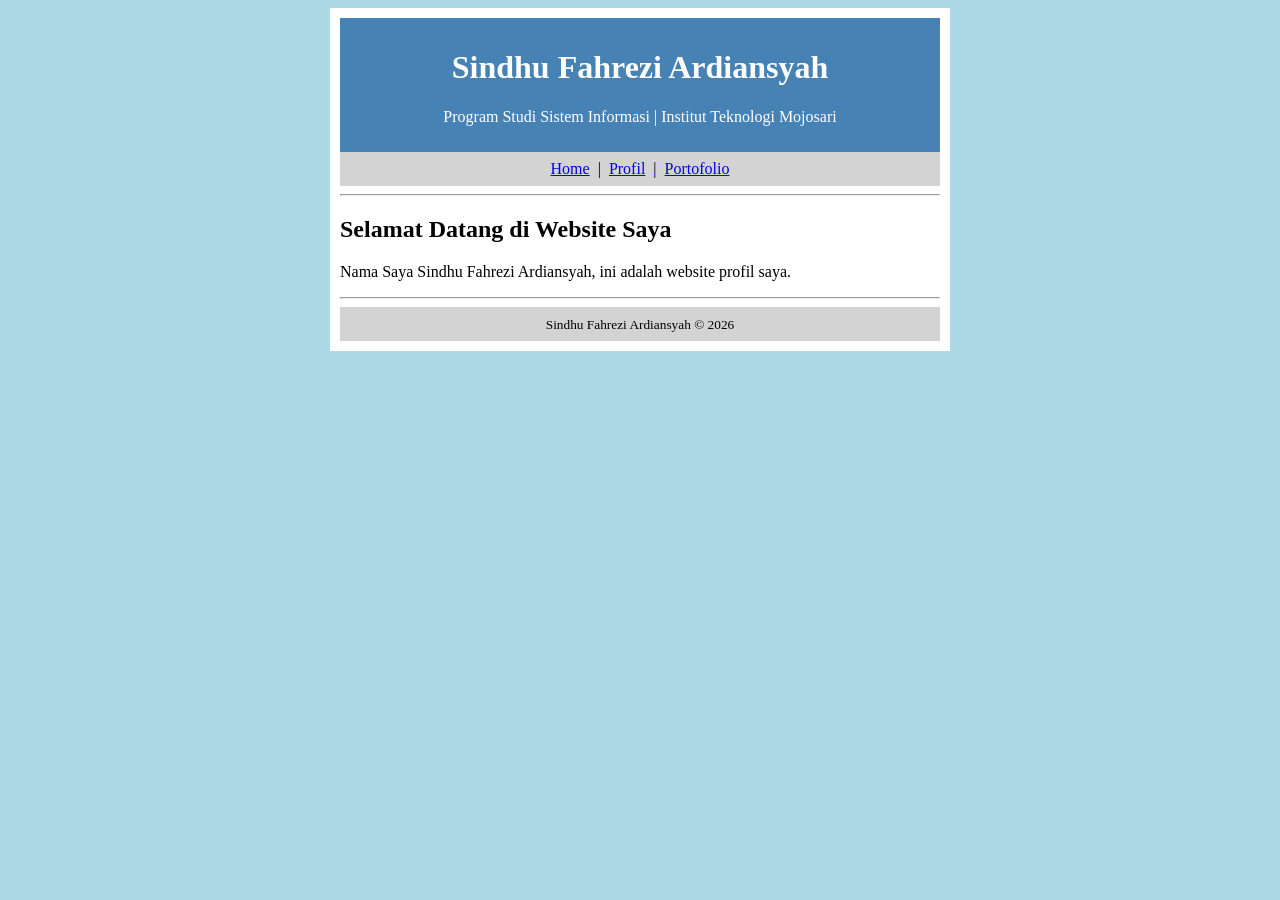
<file: index.html>
<!DOCTYPE html>
<html>
<head>
    <title>Sindhu</title>
    <link rel="stylesheet" type="text/css" href="style.css">
</head>
<body>
    <div id="box">
        <div id="header" align="center">
            <h1>Sindhu Fahrezi Ardiansyah</h1>
            <p>Program Studi Sistem Informasi | Institut Teknologi Mojosari</p>
        </div>
        <div id="menubar" align="center">
            <a href="prak2_sindhu.html" class="teksmenu">Home</a> &nbsp;|&nbsp; <a href="Prak1_sindhu.html">Profil</a> &nbsp;|&nbsp; <a href="Prak3_sindhu.html">Portofolio</a>
        </div>
        <hr>
        <div id="konten">
            <h2>Selamat Datang di Website Saya</h2>
            <p>Nama Saya Sindhu Fahrezi Ardiansyah, ini adalah website profil saya.</p>
        </div>
        <hr>
        <div id="footer" align="center">
            <small>Sindhu Fahrezi Ardiansyah &copy; 2026</small>
        </div>
    </div>
</body>
</html>
</file>
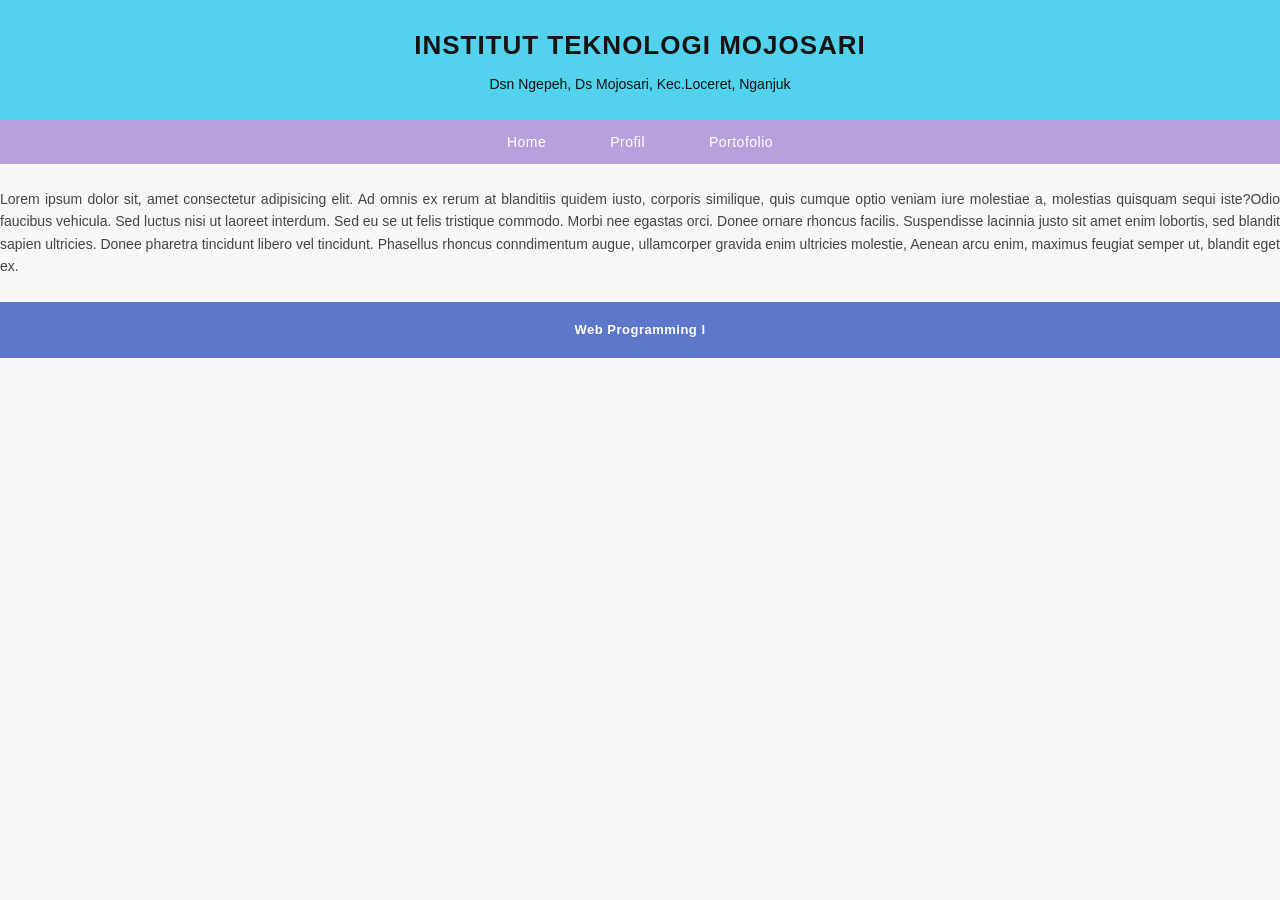
<file: Modul2/index.html>
<html lang="en">
<head>
  <meta charset="UTF-8">
  <meta name="viewport" content="width=device-width, initial-scale=1.0">
  <link rel="stylesheet" href="style2.css">
  <title>BelajarCSS</title>
</head>
<body>
  <div id="box"></div>
  
    <div id="header" align="center">
        <h1>INSTITUT TEKNOLOGI MOJOSARI</h1>
      Dsn Ngepeh, Ds Mojosari, Kec.Loceret, Nganjuk
    </div>
    <div  id="menubar" align="center">
      <a href="" class="home">Home</a> &nbsp; <a href="/prak1_sindhu.html" class="beranda">Profil</a> &nbsp; <a href="/prak4_sindhu.html" class="produk">Portofolio</a>
    </div>
    <div id="konten">
      <p>
        Lorem ipsum dolor sit, amet consectetur adipisicing elit. Ad omnis ex rerum at blanditiis quidem iusto, corporis similique, quis cumque optio veniam iure molestiae a, molestias quisquam sequi iste?Odio faucibus vehicula. Sed luctus nisi ut laoreet interdum. Sed eu se ut felis tristique commodo. Morbi nee egastas orci. Donee ornare rhoncus facilis. Suspendisse lacinnia justo sit amet enim lobortis, sed blandit sapien ultricies. Donee pharetra tincidunt libero vel tincidunt. Phasellus rhoncus conndimentum augue, ullamcorper gravida enim ultricies molestie, Aenean arcu enim, maximus feugiat semper ut, blandit eget ex.
      </p>
    </div>
    <div id="footer" align="center">
      <strong>Web Programming I</strong></div>
</body>
</html>
</file>
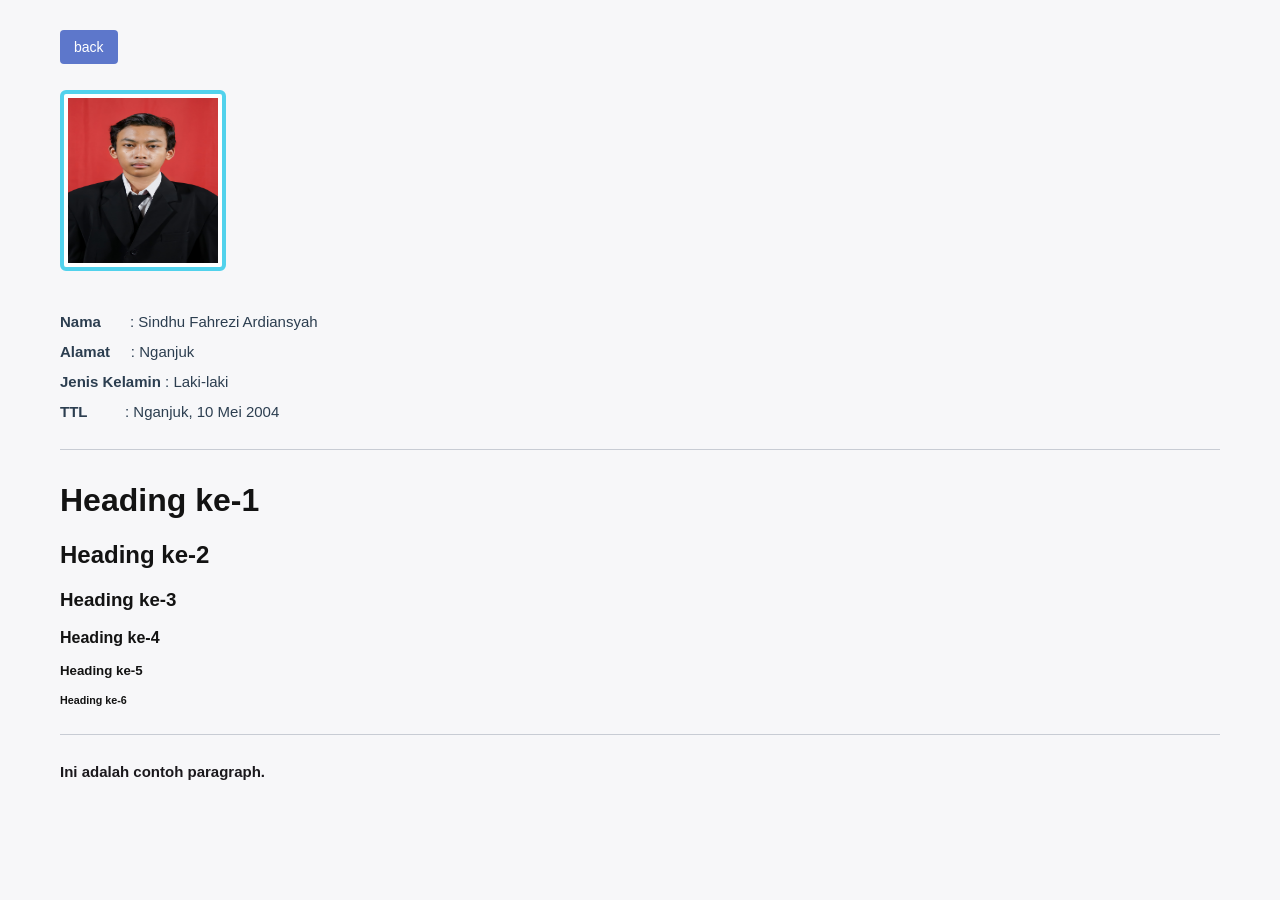
<file: prak1_sindhu.html>
<!doctype html>
<html lang="en">
  <head>
    <meta charset="UTF-8" />
    <meta name="viewport" content="width=device-width, initial-scale=1.0" />
    <title>Biodata</title>
    <style>
      body {
        font-family: Arial, sans-serif;
        background-color: #f7f7f9;
        color: #2c3e50;
        margin: 0;
        padding: 30px 60px;
        line-height: 1.6;
      }

      a {
        display: inline-block;
        padding: 6px 14px;
        background-color: #5d77cb;
        color: #ffffff;
        text-decoration: none;
        border-radius: 4px;
        font-size: 14px;
      }

      a:hover {
        background-color: #3d5cb8;
      }

      img {
        border: 4px solid #52d2ec;
        border-radius: 6px;
        padding: 4px;
        background-color: #ffffff;
      }

      p {
        margin: 6px 0;
        font-size: 15px;
      }

      hr {
        border: none;
        border-top: 1px solid #c8ccd4;
        margin: 25px 0;
      }

      h1, h2, h3, h4, h5, h6 {
        color: #131313;
        margin: 10px 0;
      }

      strong {
        color: #1a181c;
      }
    </style>
  </head>
  <body>
    <a href="/Modul2/index.html">back</a><br /><br />

    <img src="img/foto.jpg" width="150" height="165" /><br /><br />

    <p><b>Nama</b> &nbsp;&nbsp;&nbsp;&nbsp;&nbsp;&nbsp;: Sindhu Fahrezi Ardiansyah</p>
    <p><b>Alamat</b> &nbsp;&nbsp;&nbsp;&nbsp;: Nganjuk</p>
    <p><b>Jenis Kelamin</b> : Laki-laki</p>
    <p><b>TTL</b> &nbsp;&nbsp;&nbsp;&nbsp;&nbsp;&nbsp;&nbsp;&nbsp;: Nganjuk, 10 Mei 2004</p>

    <hr />

    <h1>Heading ke-1</h1>
    <h2>Heading ke-2</h2>
    <h3>Heading ke-3</h3>
    <h4>Heading ke-4</h4>
    <h5>Heading ke-5</h5>
    <h6>Heading ke-6</h6>

    <hr />

    <p><strong>Ini adalah contoh paragraph.</strong></p>
  </body>
</html>
</file>
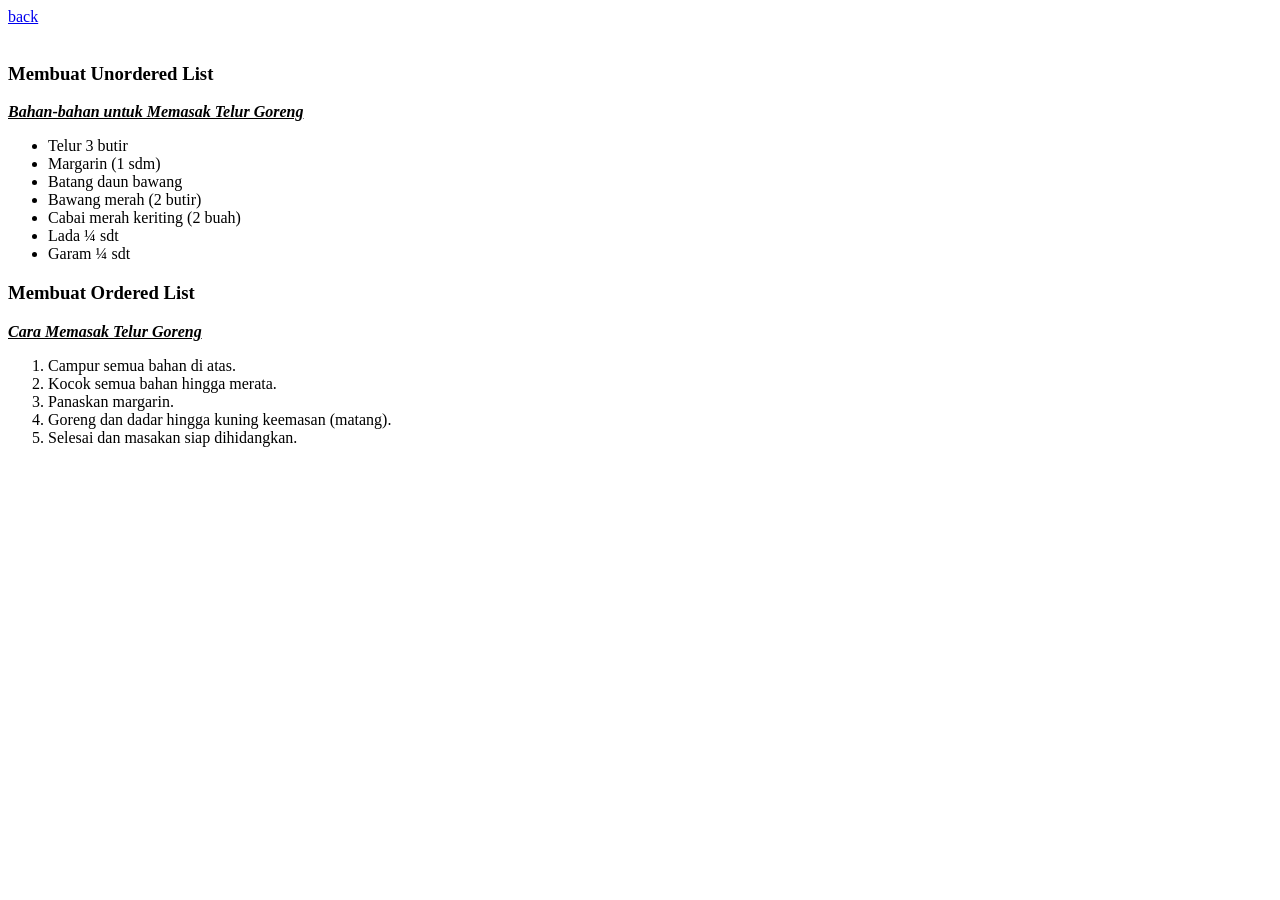
<file: prak2_sindhu.html>
<!doctype html>
<html lang="en">
  <head>
    <meta charset="UTF-8" />
    <meta name="viewport" content="width=device-width, initial-scale=1.0" />
    <title>List</title>
  </head>
  <body>
    <a href="index.html">back</a><br /><br />

    <h3>Membuat Unordered List</h3>
    <strong><i><u>Bahan-bahan untuk Memasak Telur Goreng</u></i></strong>
    <ul>
      <li>Telur 3 butir</li>
      <li>Margarin (1 sdm)</li>
      <li>Batang daun bawang</li>
      <li>Bawang merah (2 butir)</li>
      <li>Cabai merah keriting (2 buah)</li>
      <li>Lada &frac14; sdt</li>
      <li>Garam &frac14; sdt</li>
    </ul>

    <h3>Membuat Ordered List</h3>
    <strong><i><u>Cara Memasak Telur Goreng</u></i></strong>
    <ol>
      <li>Campur semua bahan di atas.</li>
      <li>Kocok semua bahan hingga merata.</li>
      <li>Panaskan margarin.</li>
      <li>Goreng dan dadar hingga kuning keemasan (matang).</li>
      <li>Selesai dan masakan siap dihidangkan.</li>
    </ol>
  </body>
</html>
</file>
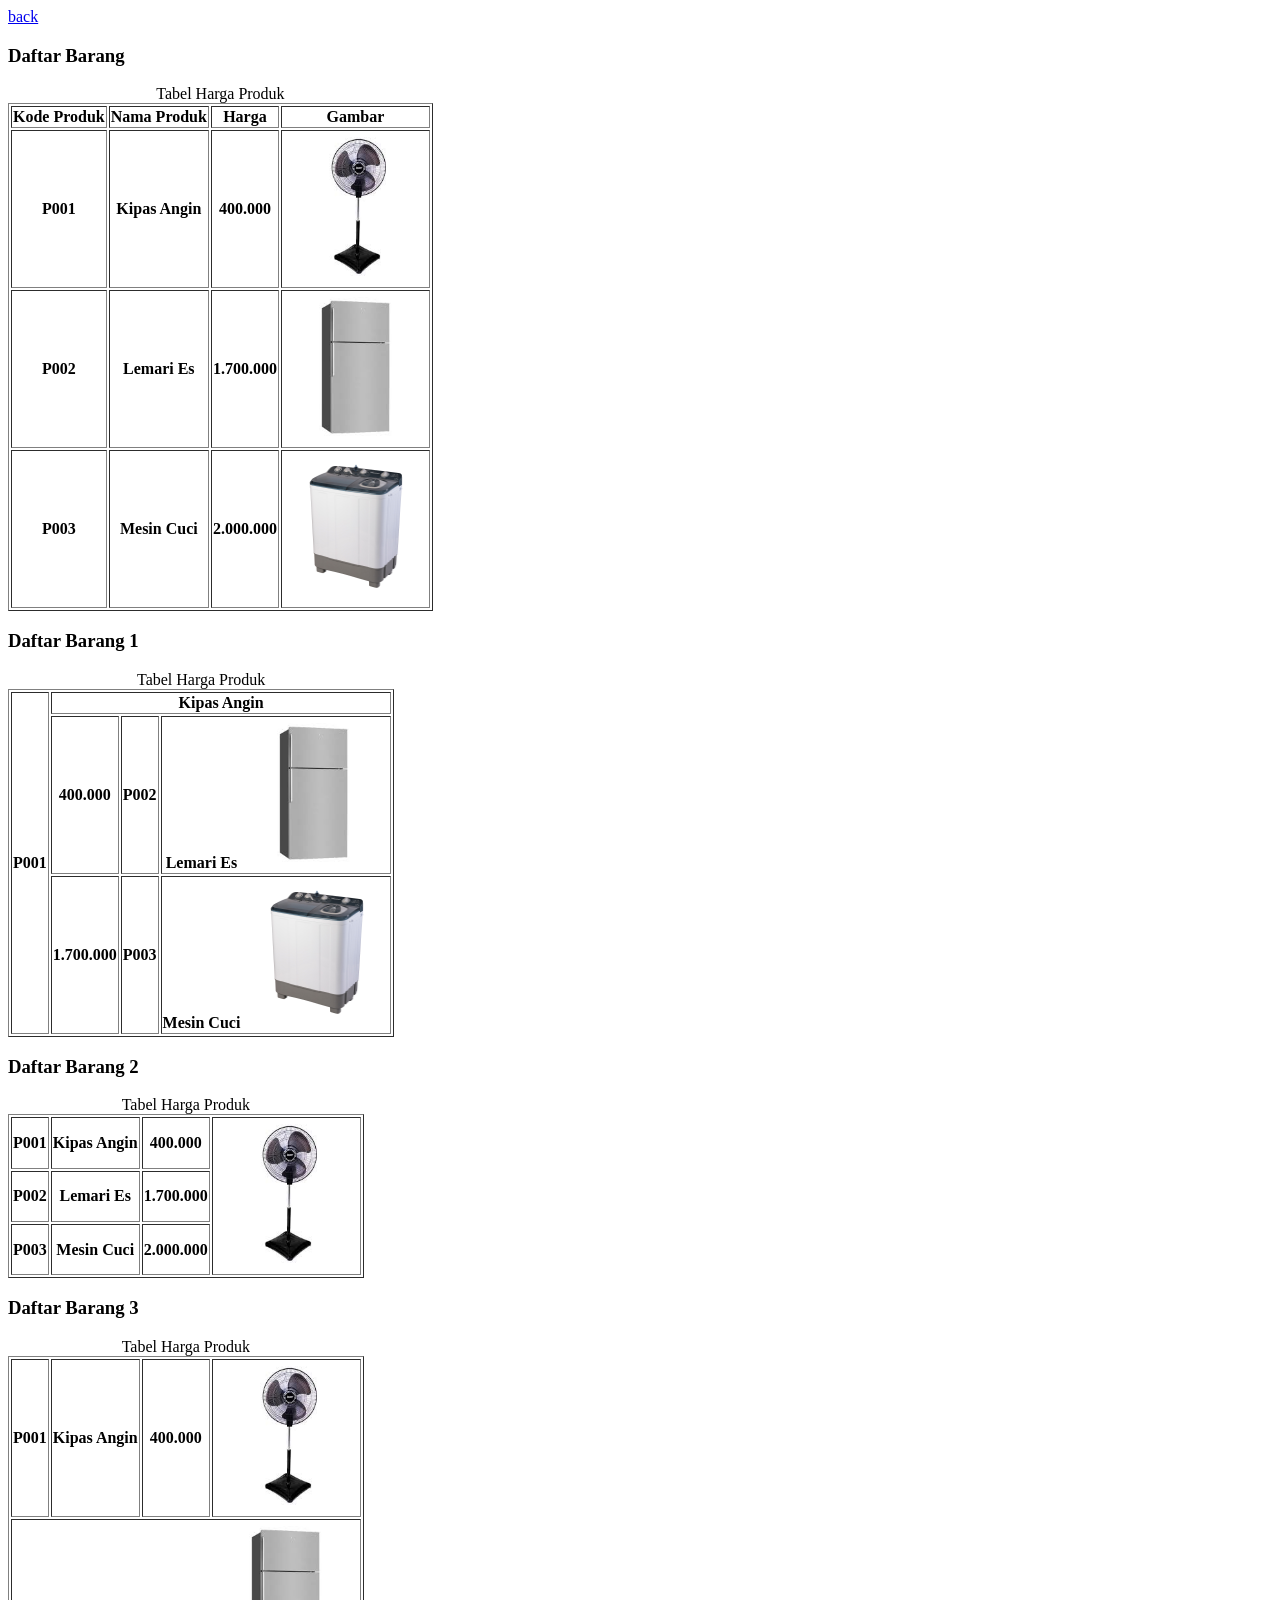
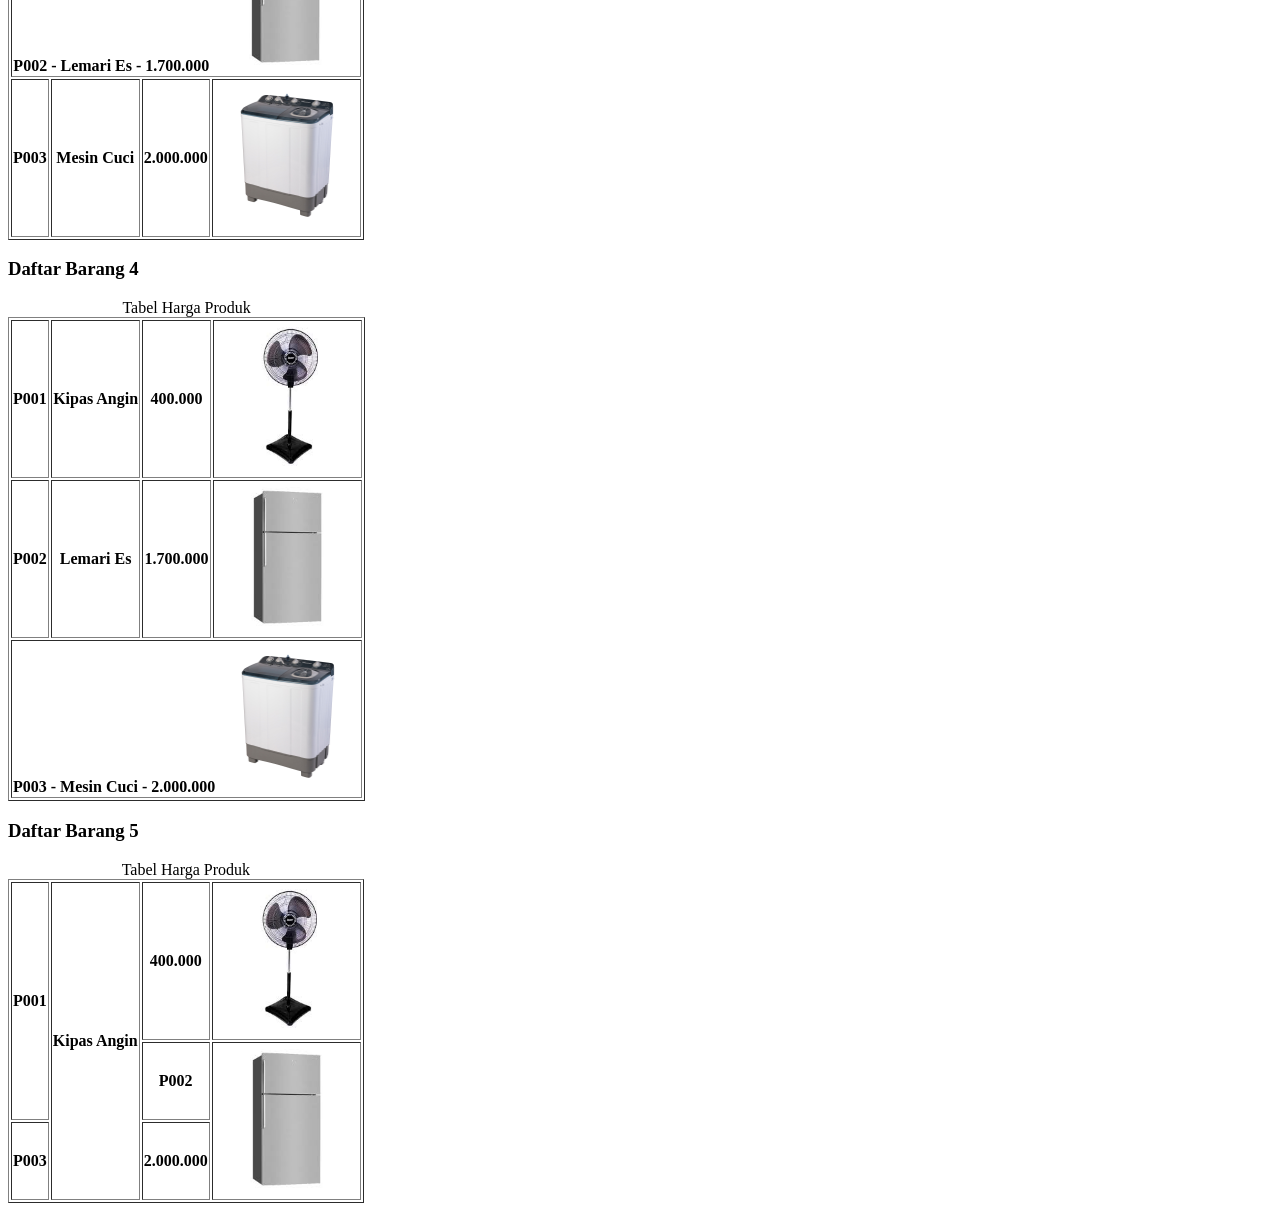
<file: prak3_sindhu.html>
<!doctype html>
<html lang="en">
  <head>
    <meta charset="UTF-8" />
    <meta name="viewport" content="width=device-width, initial-scale=1.0" />
    <title>Document</title>
  </head>
  <body>
    <a href="index.html">back</a><br />
    <h3>Daftar Barang</h3>
    <table border="1">
      <caption>
        Tabel Harga Produk
      </caption>
      <tr>
        <th>Kode Produk</th>
        <th>Nama Produk</th>
        <th>Harga</th>
        <th>Gambar</th>
      </tr>
      <tr>
        <th>P001</th>
        <th>Kipas Angin</th>
        <th>400.000</th>
        <th><img src="img/kipasangin.jpg" width="145" height="150" /></th>
      </tr>
      <tr>
        <th>P002</th>
        <th>Lemari Es</th>
        <th>1.700.000</th>
        <th><img src="img/lemaries.jpg" width="145" height="150" /></th>
      </tr>
      <tr>
        <th>P003</th>
        <th>Mesin Cuci</th>
        <th>2.000.000</th>
        <th><img src="img/mesincuci.jpg" width="145" height="150" /></th>
      </tr>
    </table>

    <h3>Daftar Barang 1</h3>
    <table border="1">
      <caption>
        Tabel Harga Produk
      </caption>
      <tr>
        <th rowspan="3">P001</th>
        <th colspan="3">Kipas Angin</th>
      </tr>

      <tr>
        <th>400.000</th>
        <th>P002</th>
        <th>
          Lemari Es <img src="img/lemaries.jpg" width="145" height="150" />
        </th>
      </tr>

      <tr>
        <th>1.700.000</th>
        <th>P003</th>
        <th>
          Mesin Cuci <img src="img/mesincuci.jpg" width="145" height="150" />
        </th>
      </tr>
    </table>

    <h3>Daftar Barang 2</h3>
    <table border="1">
      <caption>
        Tabel Harga Produk
      </caption>
      <tr>
        <th>P001</th>
        <th>Kipas Angin</th>
        <th>400.000</th>
        <th rowspan="3">
          <img src="img/kipasangin.jpg" width="145" height="150" />
        </th>
      </tr>

      <tr>
        <th>P002</th>
        <th>Lemari Es</th>
        <th>1.700.000</th>
      </tr>

      <tr>
        <th>P003</th>
        <th>Mesin Cuci</th>
        <th>2.000.000</th>
      </tr>
    </table>

    <h3>Daftar Barang 3</h3>
    <table border="1">
      <caption>
        Tabel Harga Produk
      </caption>
      <tr>
        <th>P001</th>
        <th>Kipas Angin</th>
        <th>400.000</th>
        <th><img src="img/kipasangin.jpg" width="145" height="150" /></th>
      </tr>

      <tr>
        <th colspan="4">
          P002 - Lemari Es - 1.700.000
          <img src="img/lemaries.jpg" width="145" height="150" />
        </th>
      </tr>

      <tr>
        <th>P003</th>
        <th>Mesin Cuci</th>
        <th>2.000.000</th>
        <th><img src="img/mesincuci.jpg" width="145" height="150" /></th>
      </tr>
    </table>

    <h3>Daftar Barang 4</h3>
    <table border="1">
      <caption>
        Tabel Harga Produk
      </caption>
      <tr>
        <th>P001</th>
        <th>Kipas Angin</th>
        <th>400.000</th>
        <th><img src="img/kipasangin.jpg" width="145" height="150" /></th>
      </tr>

      <tr>
        <th>P002</th>
        <th>Lemari Es</th>
        <th>1.700.000</th>
        <th><img src="img/lemaries.jpg" width="145" height="150" /></th>
      </tr>

      <tr>
        <th colspan="4">
          P003 - Mesin Cuci - 2.000.000<img
            src="img/mesincuci.jpg"
            width="145"
            height="150"
          />
        </th>
      </tr>
    </table>

    <h3>Daftar Barang 5</h3>
    <table border="1">
      <caption>
        Tabel Harga Produk
      </caption>
      <tr>
        <th rowspan="2">P001</th>
        <th rowspan="3">Kipas Angin</th>
        <th>400.000</th>
        <th><img src="img/kipasangin.jpg" width="145" height="150" /></th>
      </tr>

      <tr>
        <th>P002</th>
        <th rowspan="2">
          <img src="img/lemaries.jpg" width="145" height="150" />
        </th>
      </tr>

      <tr>
        <th>P003</th>
        <th>2.000.000</th>
      </tr>
      
    </table>
  </body>
</html>
</file>
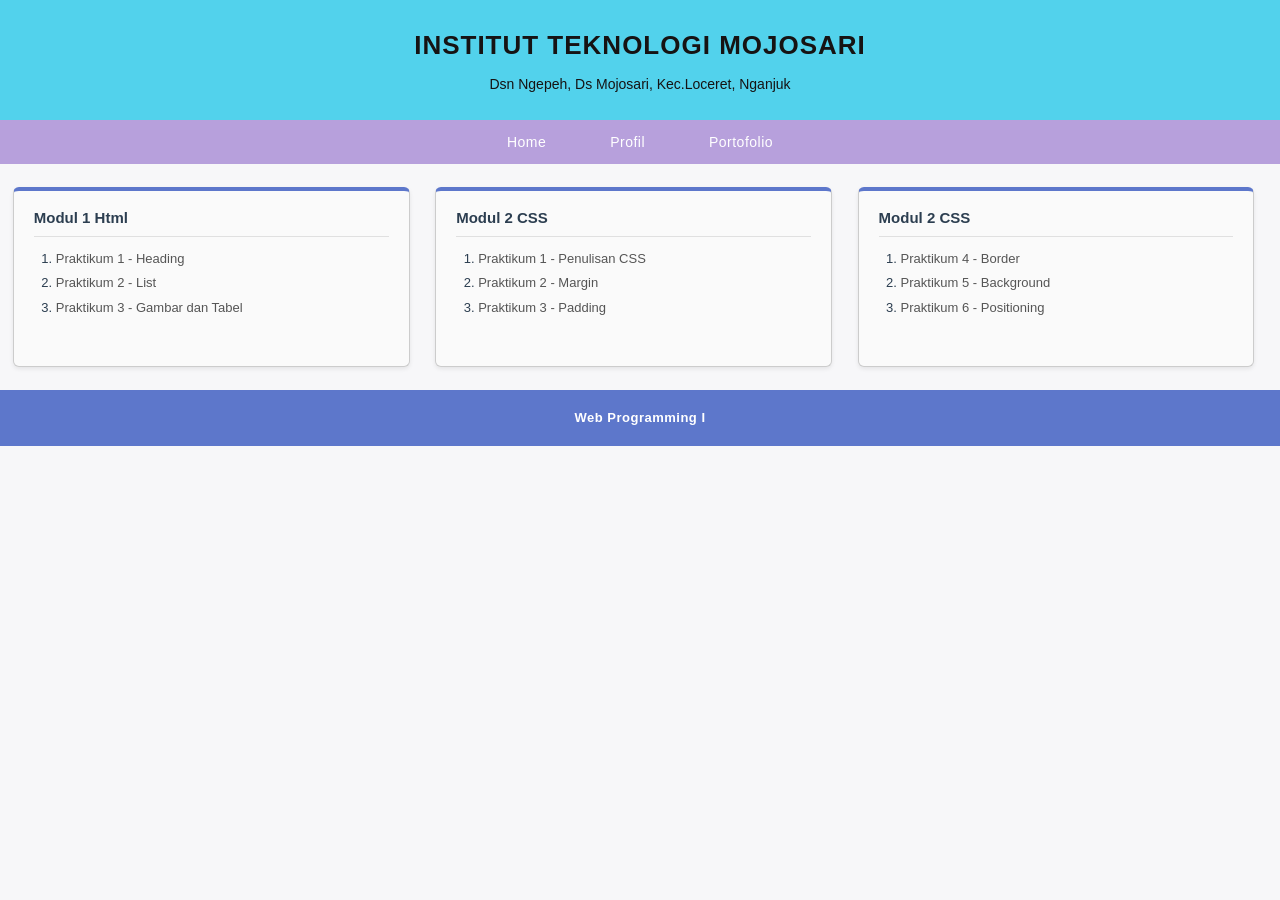
<file: prak4_sindhu.html>
<html lang="en">
<head>
  <meta charset="UTF-8">
  <meta name="viewport" content="width=device-width, initial-scale=1.0">
  <link rel="stylesheet" href="/Modul2/style2.css">
  <title>BelajarCSS</title>
</head>
<body>
  <div id="box"></div>
  
    <div id="header" align="center">
        <h1>INSTITUT TEKNOLOGI MOJOSARI</h1>
      Dsn Ngepeh, Ds Mojosari, Kec.Loceret, Nganjuk
    </div>
    <div  id="menubar" align="center">
      <a href="Modul2/index.html" class="home">Home</a> &nbsp; <a href="/prak1_sindhu.html" class="beranda">Profil</a> &nbsp; <a href="/prak4_sindhu.html" class="produk">Portofolio</a>
    </div>
    <div id="konten">
  <div class="kotak">
    <h3>Modul 1 Html</h3>
    <ol>
      <li><a href="praktikum_list/prak1_heading.html">Praktikum 1 - Heading</a></li>
      <li><a href="praktikum_list/prak2_list.html">Praktikum 2 - List</a></li>
      <li><a href="prak3_sindhu.html">Praktikum 3 - Gambar dan Tabel</a></li>
    </ol>
  </div>
  <div class="kotak"> 
    <h3>Modul 2 CSS</h3>
    <ol>
      <li><a href="praktikum_list/praktikum1_penulisan.html">Praktikum 1 - Penulisan CSS</a></li>
      <li><a href="praktikum_list/praktikum2_margin.html">Praktikum 2 - Margin</a></li>
      <li><a href="praktikum_list/praktikum3_padding.html">Praktikum 3 - Padding</a></li>
    </ol>
  </div>
  <div class="kotak">
    <h3>Modul 2 CSS</h3>
    <ol>
      <li><a href="praktikum_list/praktikum4_border.html">Praktikum 4 - Border</a></li>
      <li><a href="praktikum_list/praktikum5_background.html">Praktikum 5 - Background</a></li>
      <li><a href="praktikum_list/praktikum6_positioning.html">Praktikum 6 - Positioning</a></li>
    </ol>
  </div>
</div>
    <div id="footer" align="center">
      <strong>Web Programming I</strong></div>
</body>
</html>
</file>
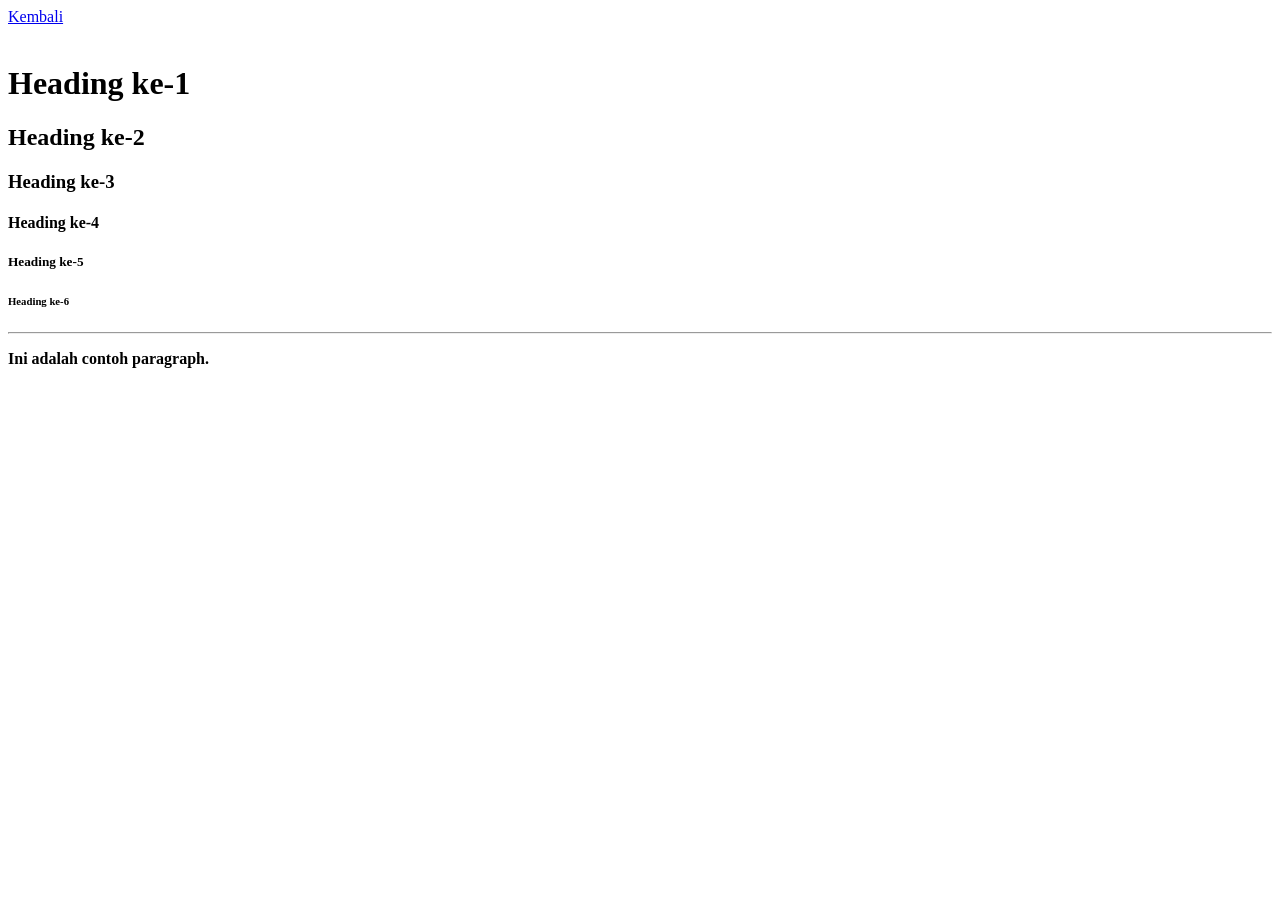
<file: praktikum_list/prak1_heading.html>
<html lang="en">
<head>
  <meta charset="UTF-8">
  <meta name="viewport" content="width=device-width, initial-scale=1.0">
  <title>Praktikum 1 - Heading</title>
</head>
<body>
  <a href="/prak4_sindhu.html">Kembali</a><br /><br />
  <h1>Heading ke-1</h1>
    <h2>Heading ke-2</h2>
    <h3>Heading ke-3</h3>
    <h4>Heading ke-4</h4>
    <h5>Heading ke-5</h5>
    <h6>Heading ke-6</h6>

    <hr />

    <p><strong>Ini adalah contoh paragraph.</strong></p>
</body>
</html>
</file>
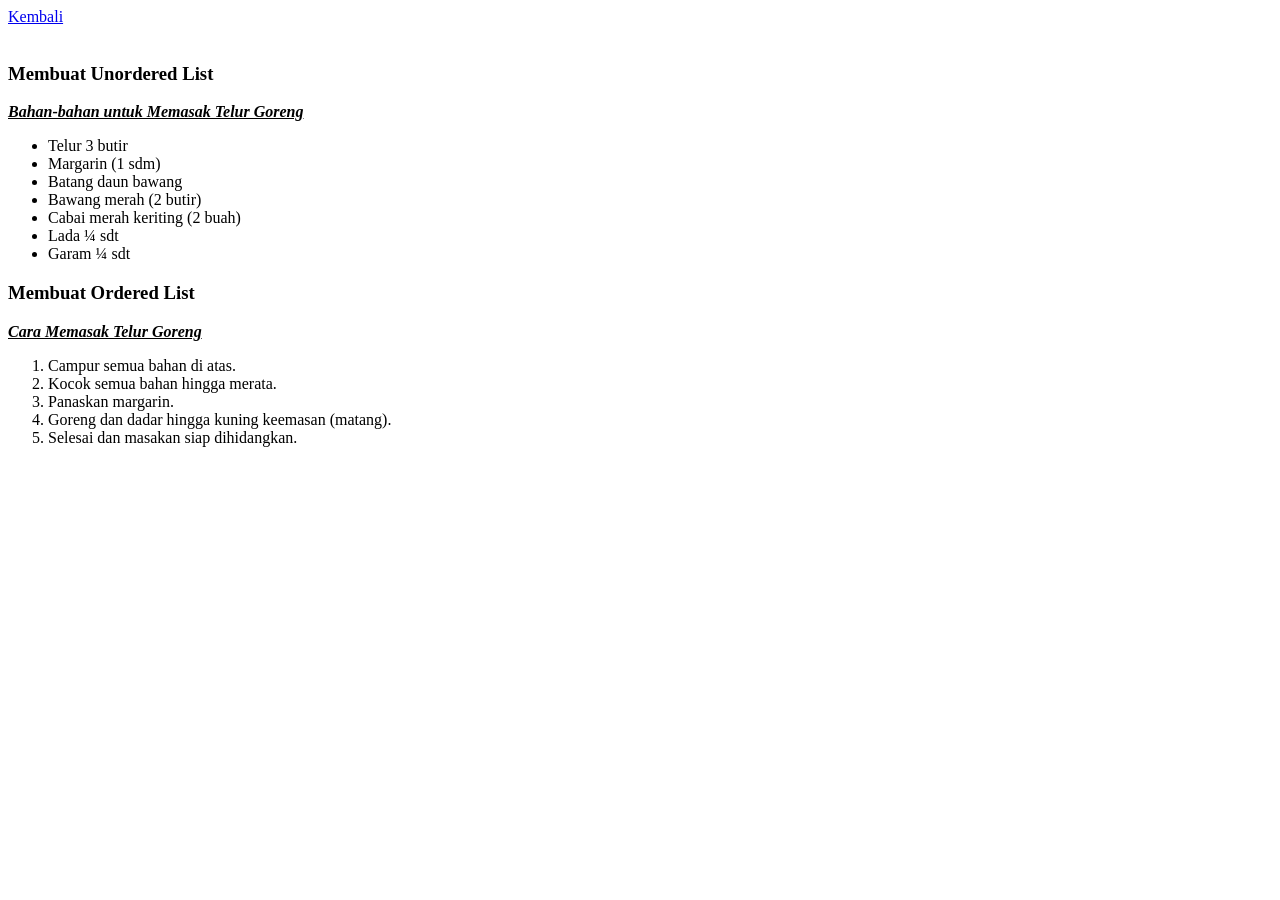
<file: praktikum_list/prak2_list.html>
<html lang="en">
<head>
  <meta charset="UTF-8">
  <meta name="viewport" content="width=device-width, initial-scale=1.0">
  <title>Praktikum 2 - List</title>
</head>
<body>
    <a href="/prak4_sindhu.html">Kembali</a><br /><br />

    <h3>Membuat Unordered List</h3>
    <strong><i><u>Bahan-bahan untuk Memasak Telur Goreng</u></i></strong>
    <ul>
      <li>Telur 3 butir</li>
      <li>Margarin (1 sdm)</li>
      <li>Batang daun bawang</li>
      <li>Bawang merah (2 butir)</li>
      <li>Cabai merah keriting (2 buah)</li>
      <li>Lada &frac14; sdt</li>
      <li>Garam &frac14; sdt</li>
    </ul>

    <h3>Membuat Ordered List</h3>
    <strong><i><u>Cara Memasak Telur Goreng</u></i></strong>
    <ol>
      <li>Campur semua bahan di atas.</li>
      <li>Kocok semua bahan hingga merata.</li>
      <li>Panaskan margarin.</li>
      <li>Goreng dan dadar hingga kuning keemasan (matang).</li>
      <li>Selesai dan masakan siap dihidangkan.</li>
    </ol>
</body>
</html>
</file>
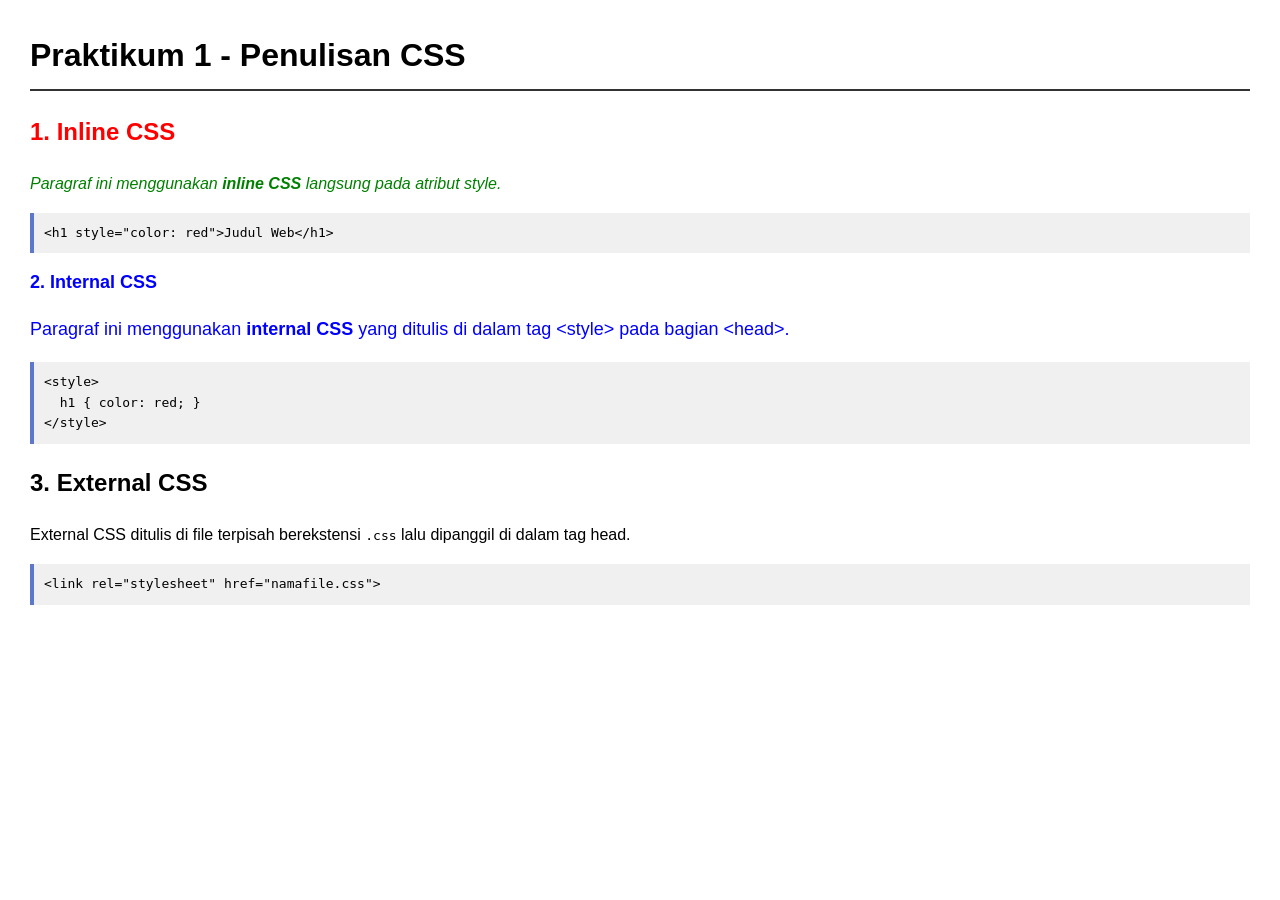
<file: praktikum_list/praktikum1_penulisan.html>
<!DOCTYPE html>
<html lang="id">
<head>
  <meta charset="UTF-8">
  <title>Praktikum 1 - Penulisan CSS</title>
  <style>
    body {
      font-family: Arial, sans-serif;
      margin: 30px;
      line-height: 1.6;
    }
    h1 {
      border-bottom: 2px solid #333;
      padding-bottom: 8px;
    }
    .internal {
      color: blue;
      font-size: 18px;
    }
    pre {
      background: #f0f0f0;
      padding: 10px;
      border-left: 4px solid #5d77cb;
    }
  </style>
</head>
<body>
  <h1>Praktikum 1 - Penulisan CSS</h1>

  <h2 style="color: red;">1. Inline CSS</h2>
  <p style="color: green; font-style: italic;">
    Paragraf ini menggunakan <b>inline CSS</b> langsung pada atribut style.
  </p>
  <pre>&lt;h1 style="color: red"&gt;Judul Web&lt;/h1&gt;</pre>

  <h2 class="internal">2. Internal CSS</h2>
  <p class="internal">
    Paragraf ini menggunakan <b>internal CSS</b> yang ditulis di dalam tag &lt;style&gt; pada bagian &lt;head&gt;.
  </p>
  <pre>&lt;style&gt;
  h1 { color: red; }
&lt;/style&gt;</pre>

  <h2>3. External CSS</h2>
  <p>
    External CSS ditulis di file terpisah berekstensi <code>.css</code> lalu dipanggil di dalam tag head.
  </p>
  <pre>&lt;link rel="stylesheet" href="namafile.css"&gt;</pre>
</body>
</html>
</file>
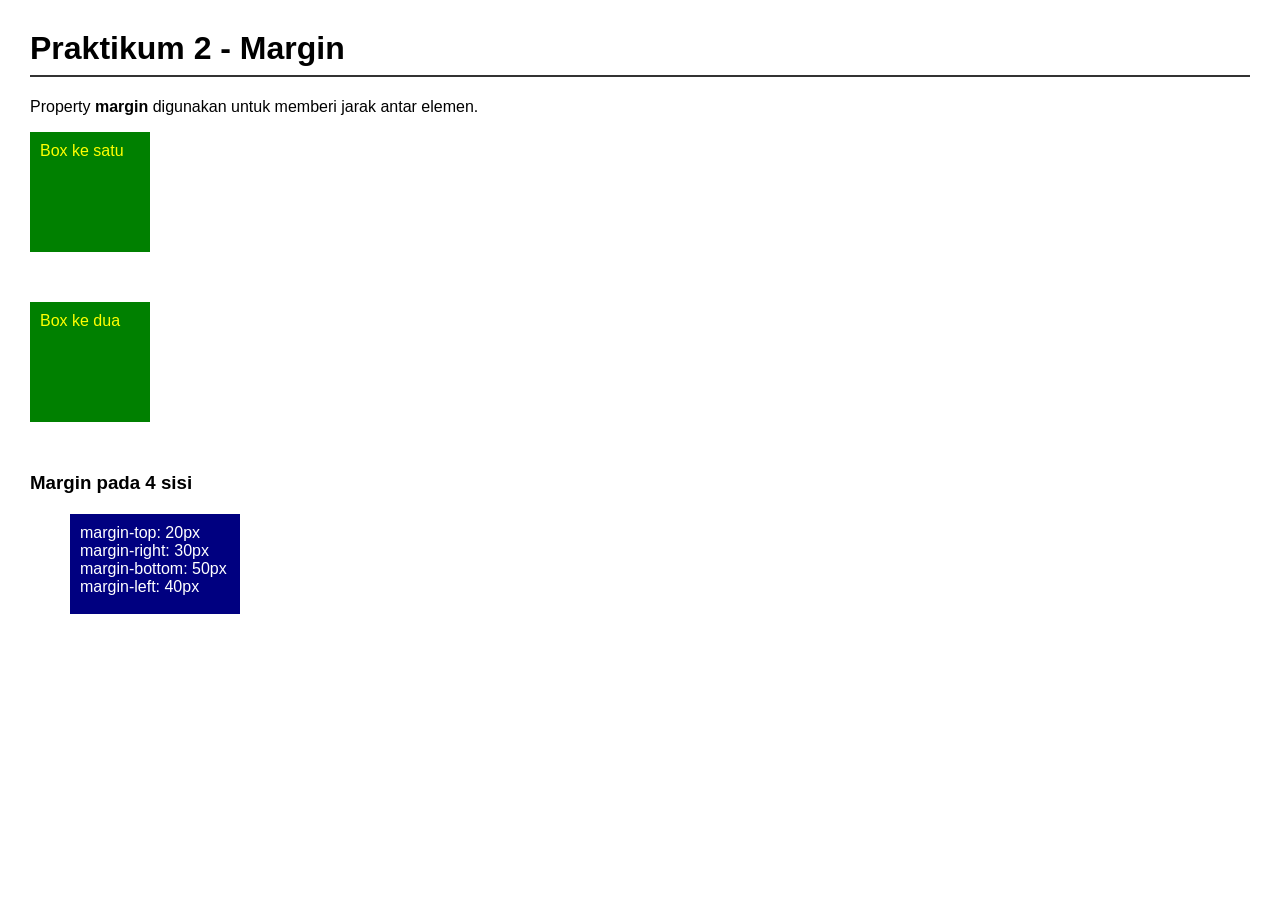
<file: praktikum_list/praktikum2_margin.html>
<!DOCTYPE html>
<html lang="id">
<head>
  <meta charset="UTF-8">
  <title>Praktikum 2 - Margin</title>
  <style>
    body {
      font-family: Arial, sans-serif;
      margin: 30px;
    }
    h1 {
      border-bottom: 2px solid #333;
      padding-bottom: 8px;
    }
    .box {
      background-color: green;
      color: yellow;
      width: 100px;
      height: 100px;
      margin-bottom: 50px;
      padding: 10px;
    }
    .box-empat-sisi {
      background-color: navy;
      color: white;
      width: 150px;
      height: 80px;
      margin-top: 20px;
      margin-right: 30px;
      margin-bottom: 50px;
      margin-left: 40px;
      padding: 10px;
    }
  </style>
</head>
<body>
  <h1>Praktikum 2 - Margin</h1>

  <p>Property <b>margin</b> digunakan untuk memberi jarak antar elemen.</p>

  <div class="box">Box ke satu</div>
  <div class="box">Box ke dua</div>

  <h3>Margin pada 4 sisi</h3>
  <div class="box-empat-sisi">
    margin-top: 20px<br>
    margin-right: 30px<br>
    margin-bottom: 50px<br>
    margin-left: 40px
  </div>
</body>
</html>
</file>
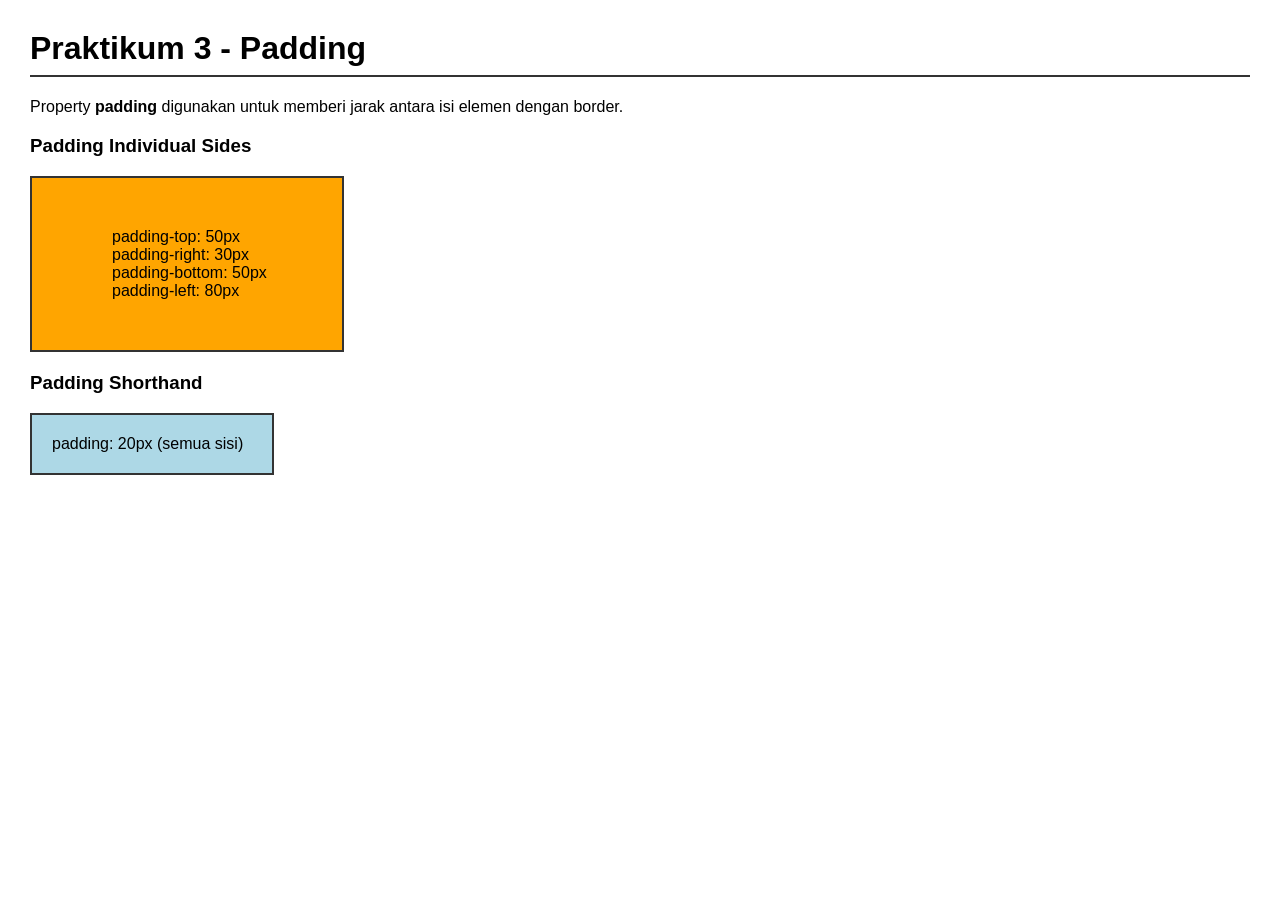
<file: praktikum_list/praktikum3_padding.html>
<!DOCTYPE html>
<html lang="id">
<head>
  <meta charset="UTF-8">
  <title>Praktikum 3 - Padding</title>
  <style>
    body {
      font-family: Arial, sans-serif;
      margin: 30px;
    }
    h1 {
      border-bottom: 2px solid #333;
      padding-bottom: 8px;
    }
    .kotak-individual {
      background-color: orange;
      color: black;
      width: 200px;
      border: 2px solid #333;
      padding-top: 50px;
      padding-right: 30px;
      padding-bottom: 50px;
      padding-left: 80px;
      margin-bottom: 20px;
    }
    .kotak-shorthand {
      background-color: lightblue;
      width: 200px;
      border: 2px solid #333;
      padding: 20px;
      margin-bottom: 20px;
    }
  </style>
</head>
<body>
  <h1>Praktikum 3 - Padding</h1>

  <p>Property <b>padding</b> digunakan untuk memberi jarak antara isi elemen dengan border.</p>

  <h3>Padding Individual Sides</h3>
  <div class="kotak-individual">
    padding-top: 50px<br>
    padding-right: 30px<br>
    padding-bottom: 50px<br>
    padding-left: 80px
  </div>

  <h3>Padding Shorthand</h3>
  <div class="kotak-shorthand">
    padding: 20px (semua sisi)
  </div>
</body>
</html>
</file>
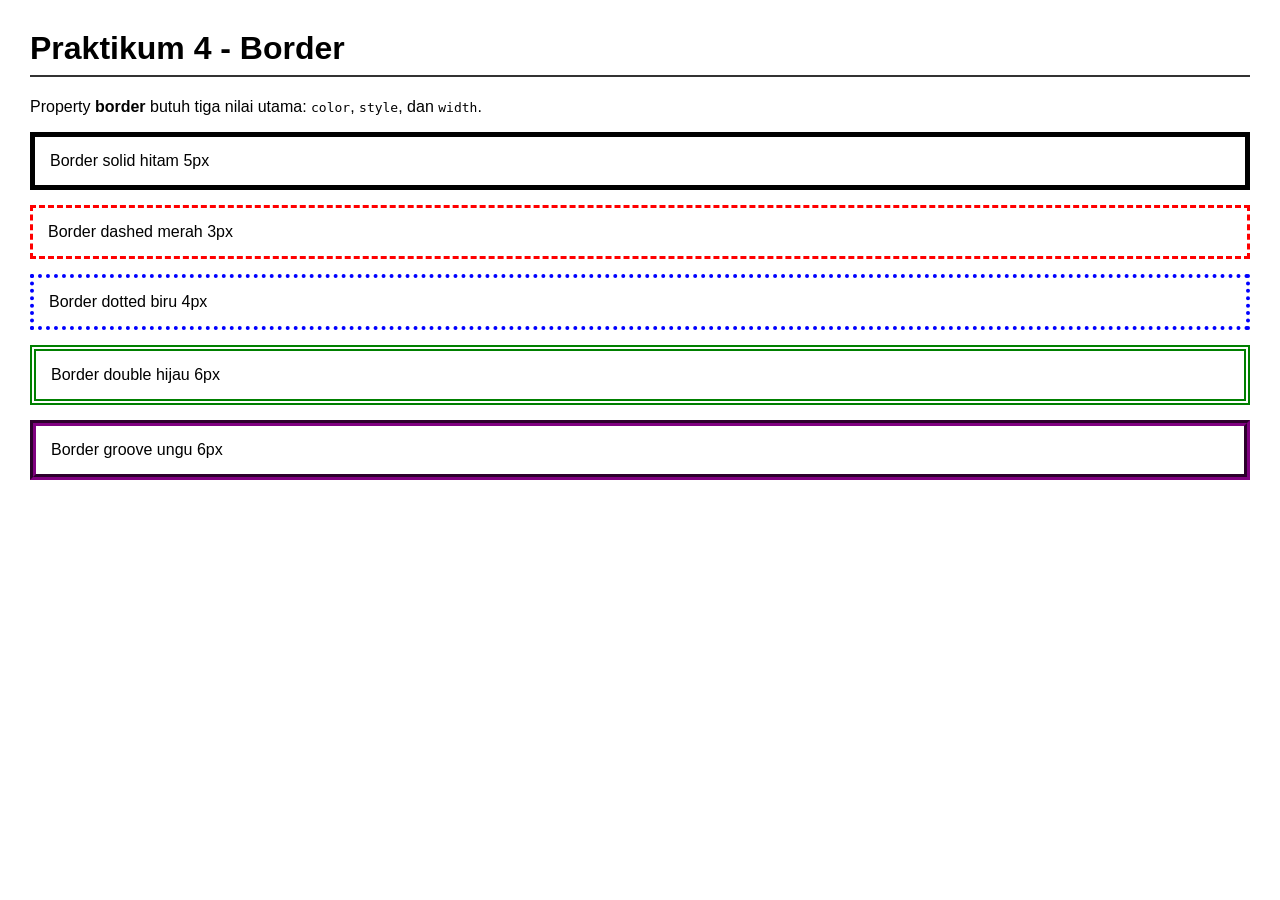
<file: praktikum_list/praktikum4_border.html>
<!DOCTYPE html>
<html lang="id">
<head>
  <meta charset="UTF-8">
  <title>Praktikum 4 - Border</title>
  <style>
    body {
      font-family: Arial, sans-serif;
      margin: 30px;
    }
    h1 {
      border-bottom: 2px solid #333;
      padding-bottom: 8px;
    }
    .b-solid {
      border-color: black;
      border-style: solid;
      border-width: 5px;
      padding: 15px;
      margin-bottom: 15px;
    }
    .b-dashed {
      border: 3px dashed red;
      padding: 15px;
      margin-bottom: 15px;
    }
    .b-dotted {
      border: 4px dotted blue;
      padding: 15px;
      margin-bottom: 15px;
    }
    .b-double {
      border: 6px double green;
      padding: 15px;
      margin-bottom: 15px;
    }
    .b-groove {
      border: 6px groove purple;
      padding: 15px;
      margin-bottom: 15px;
    }
  </style>
</head>
<body>
  <h1>Praktikum 4 - Border</h1>

  <p>Property <b>border</b> butuh tiga nilai utama: <code>color</code>, <code>style</code>, dan <code>width</code>.</p>

  <div class="b-solid">Border solid hitam 5px</div>
  <div class="b-dashed">Border dashed merah 3px</div>
  <div class="b-dotted">Border dotted biru 4px</div>
  <div class="b-double">Border double hijau 6px</div>
  <div class="b-groove">Border groove ungu 6px</div>
</body>
</html>
</file>
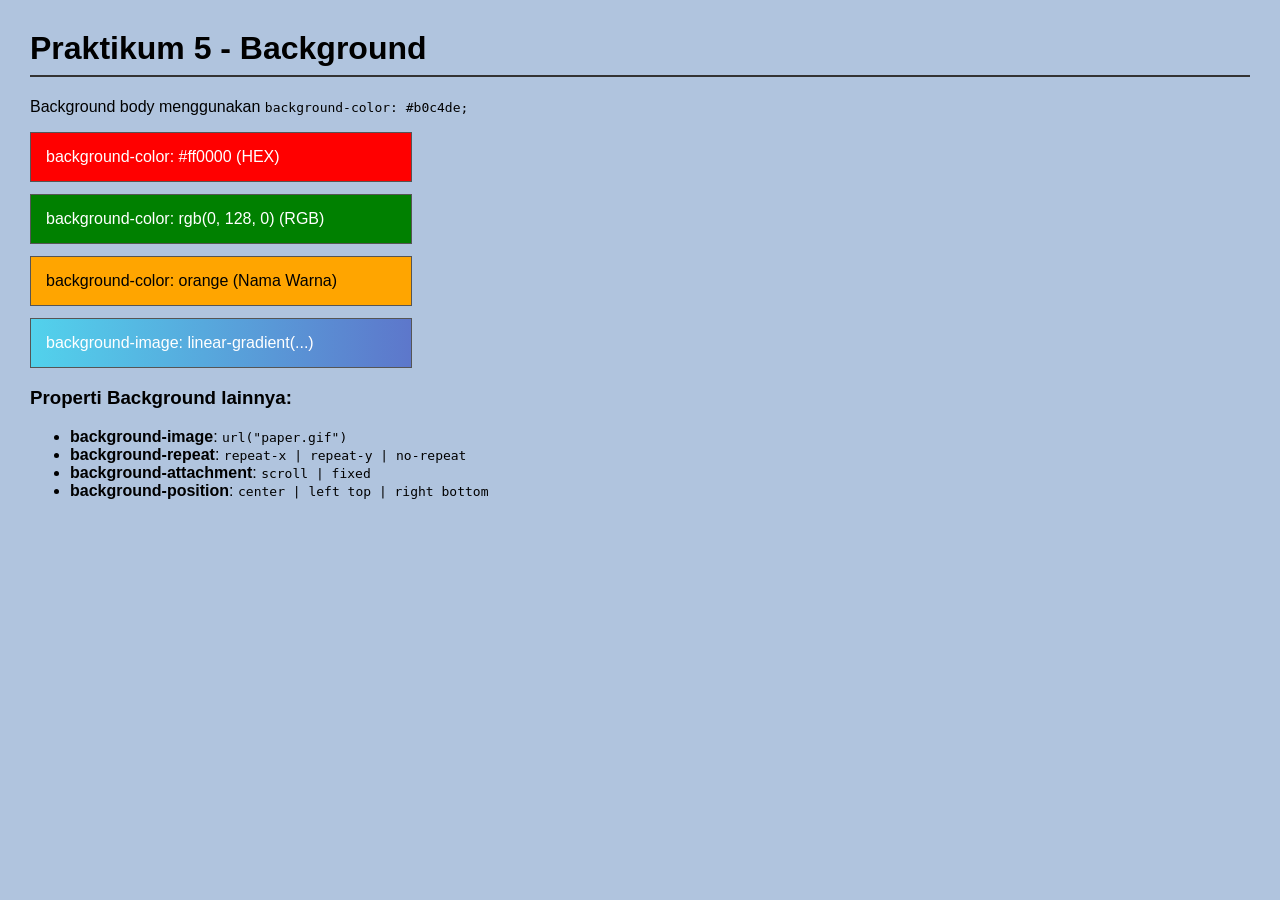
<file: praktikum_list/praktikum5_background.html>
<!DOCTYPE html>
<html lang="id">
<head>
  <meta charset="UTF-8">
  <title>Praktikum 5 - Background</title>
  <style>
    body {
      background-color: #b0c4de;
      font-family: Arial, sans-serif;
      margin: 30px;
    }
    h1 {
      border-bottom: 2px solid #333;
      padding-bottom: 8px;
    }
    .demo {
      padding: 15px;
      margin-bottom: 12px;
      border: 1px solid #555;
      width: 350px;
    }
    .warna-hex { background-color: #ff0000; color: white; }
    .warna-rgb { background-color: rgb(0, 128, 0); color: white; }
    .warna-nama { background-color: orange; color: black; }
    .gradient {
      background-image: linear-gradient(to right, #52d2ec, #5d77cb);
      color: white;
    }
  </style>
</head>
<body>
  <h1>Praktikum 5 - Background</h1>

  <p>Background body menggunakan <code>background-color: #b0c4de;</code></p>

  <div class="demo warna-hex">background-color: #ff0000 (HEX)</div>
  <div class="demo warna-rgb">background-color: rgb(0, 128, 0) (RGB)</div>
  <div class="demo warna-nama">background-color: orange (Nama Warna)</div>
  <div class="demo gradient">background-image: linear-gradient(...)</div>

  <h3>Properti Background lainnya:</h3>
  <ul>
    <li><b>background-image</b>: <code>url("paper.gif")</code></li>
    <li><b>background-repeat</b>: <code>repeat-x | repeat-y | no-repeat</code></li>
    <li><b>background-attachment</b>: <code>scroll | fixed</code></li>
    <li><b>background-position</b>: <code>center | left top | right bottom</code></li>
  </ul>
</body>
</html>
</file>
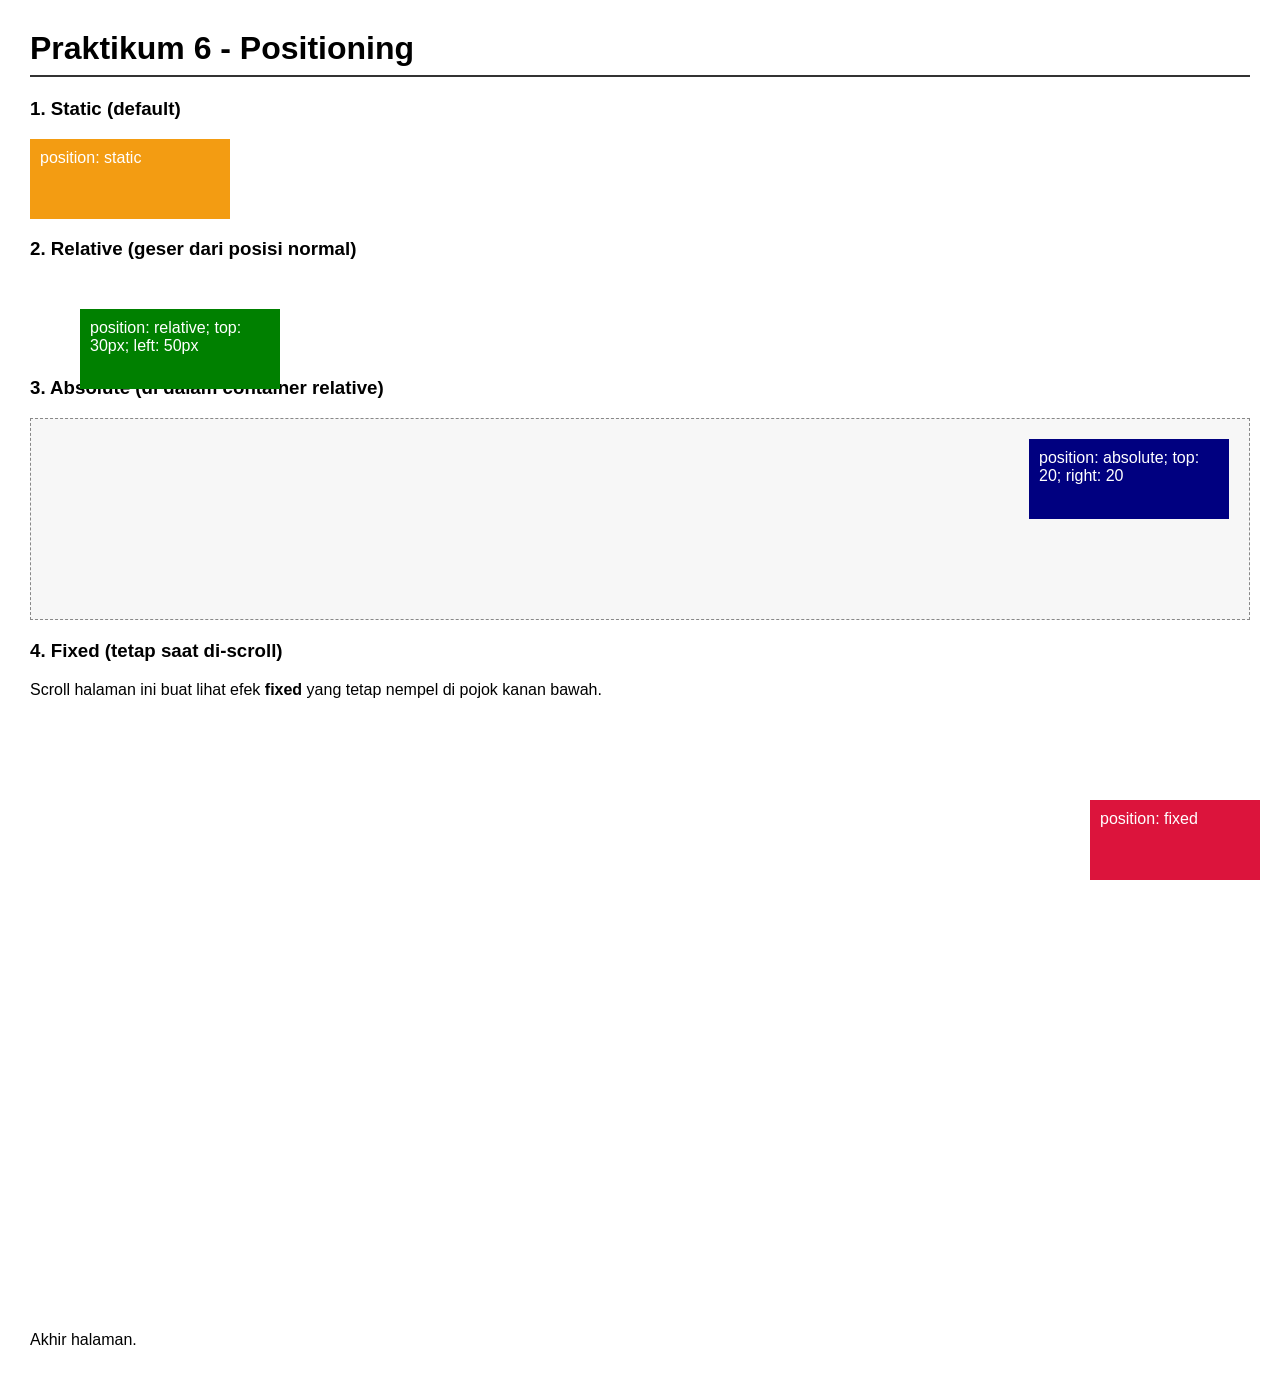
<file: praktikum_list/praktikum6_positioning.html>
<!DOCTYPE html>
<html lang="id">
<head>
  <meta charset="UTF-8">
  <title>Praktikum 6 - Positioning</title>
  <style>
    body {
      font-family: Arial, sans-serif;
      margin: 30px;
    }
    h1 {
      border-bottom: 2px solid #333;
      padding-bottom: 8px;
    }
    .container {
      position: relative;
      height: 200px;
      border: 1px dashed #888;
      margin-bottom: 20px;
      background: #f7f7f7;
    }
    .static-box {
      position: static;
      background: #f39c12;
      width: 180px;
      height: 60px;
      padding: 10px;
      color: white;
      margin-bottom: 15px;
    }
    .relative-box {
      position: relative;
      top: 30px;
      left: 50px;
      background: green;
      width: 180px;
      height: 60px;
      padding: 10px;
      color: white;
      margin-bottom: 15px;
    }
    .absolute-box {
      position: absolute;
      top: 20px;
      right: 20px;
      background: navy;
      width: 180px;
      height: 60px;
      padding: 10px;
      color: white;
    }
    .fixed-box {
      position: fixed;
      bottom: 20px;
      right: 20px;
      background: crimson;
      width: 150px;
      height: 60px;
      padding: 10px;
      color: white;
    }
  </style>
</head>
<body>
  <h1>Praktikum 6 - Positioning</h1>

  <h3>1. Static (default)</h3>
  <div class="static-box">position: static</div>

  <h3>2. Relative (geser dari posisi normal)</h3>
  <div class="relative-box">position: relative; top: 30px; left: 50px</div>

  <h3>3. Absolute (di dalam container relative)</h3>
  <div class="container">
    <div class="absolute-box">position: absolute; top: 20; right: 20</div>
  </div>

  <h3>4. Fixed (tetap saat di-scroll)</h3>
  <div class="fixed-box">position: fixed</div>

  <p>Scroll halaman ini buat lihat efek <b>fixed</b> yang tetap nempel di pojok kanan bawah.</p>
  <div style="height: 600px;"></div>
  <p>Akhir halaman.</p>
</body>
</html>
</file>
<file: style.css>
body {
            background-color: lightblue;
        }
 
        #box {
            width: 600px;
            margin: auto;
            background-color: white;
            padding: 10px;
        }
 
        #header {
            background-color: steelblue;
            color: white;
            padding: 10px;
            text-align: center;
        }
 
        #menubar {
            text-align: center;
            padding: 8px;
            background-color: lightgray;
        }
 
        #footer {
            text-align: center;
            background-color: lightgray;
            padding: 8px;
        }
</file>
<file: Modul2/style2.css>
html, body {
  margin: 0;
  padding: 0;
  font-family: 'Poppins', Arial, sans-serif;
  font-size: 14px;
  color: #2c3e50;
  background-color: #f7f7f9;
  line-height: 1.6;
}
 
p {
  text-align: justify;
  color: #444;
}
 
#header {
  background-color: #52d2ec;
  padding: 25px 20px;
  color: #161313;
}
 
#header h1 {
  margin: 0 0 6px 0;
  font-weight: 600;
  letter-spacing: 1px;
  font-size: 26px;
}
 
#menubar {
  display: flex;
  align-items: center;
  justify-content: center;
  gap: 30px;
  background-color: #b7a0dc;
  height: 44px;
  padding: 0 10px;
  box-sizing: border-box;
}
 
#menubar a {
  text-decoration: none;
  color: #ffffff;
  font-weight: 500;
  font-size: 14px;
  letter-spacing: 0.5px;
}
 
#menubar a:hover {
  color: #2c3e50;
}

.home,
.beranda,
.produk {
  text-decoration: none;
  text-align: center;
}

.home:hover,
.beranda:hover,
.produk:hover {
  color: #ffffff;
}

#konten {
  padding: 10px 0;
  overflow: hidden;
  box-sizing: border-box;
}

.kotak {
  float: left;
  box-sizing: border-box;
  width: 31%;
  margin: 1%;
  height: 180px;
  padding: 15px 20px;
  border: 1px solid #ccc;
  border-top: 4px solid #5d77cb;
  border-radius: 6px;
  background-color: #fafafa;
  box-shadow: 0 2px 4px rgba(0, 0, 0, 0.08);
  transition: transform 0.2s ease, box-shadow 0.2s ease;
}

.kotak:hover {
  transform: translateY(-3px);
  box-shadow: 0 4px 10px rgba(0, 0, 0, 0.15);
  background-color: #ffffff;
}

.kotak h3 {
  margin: 0 0 10px 0;
  padding-bottom: 6px;
  font-size: 15px;
  font-weight: 600;
  color: #2c3e50;
  border-bottom: 1px solid #e0e0e0;
}
 
.kotak ol {
  margin: 0;
  padding-left: 22px;
  list-style-type: decimal;
  line-height: 1.9;
  font-size: 13px;
}
 
.kotak a {
  text-decoration: none;
  color: #555;
  font-weight: 400;
}
 
.kotak a:hover {
  color: #5d77cb;
  text-decoration: underline;
}
 
#footer {
  background-color: #5d77cb;
  padding: 18px 20px;
  box-sizing: border-box;
  color: #ffffff;
  font-size: 13px;
  letter-spacing: 0.5px;
}
</file>
